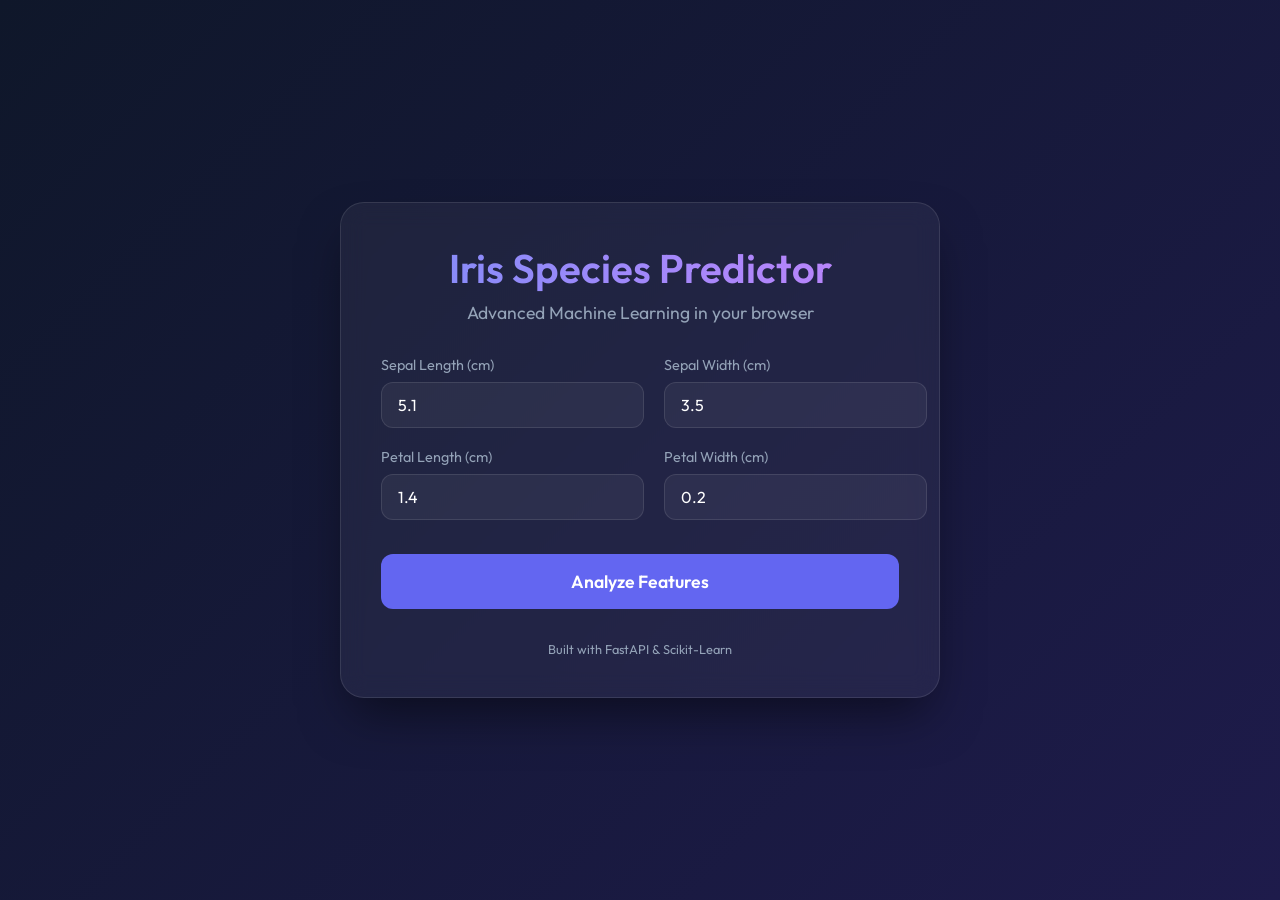
<file: index.html>
<!DOCTYPE html>
<html lang="en">
<head>
    <meta charset="UTF-8">
    <meta name="viewport" content="width=device-width, initial-scale=1.0">
    <title>Iris Species Predictor | AI Deployment</title>
    <link rel="stylesheet" href="style.css">
    <link href="https://fonts.googleapis.com/css2?family=Outfit:wght@300;400;600&display=swap" rel="stylesheet">
</head>
<body>
    <div class="glass-container">
        <header>
            <h1>Iris Species Predictor</h1>
            <p>Advanced Machine Learning in your browser</p>
        </header>

        <main>
            <form id="prediction-form">
                <div class="input-grid">
                    <div class="input-group">
                        <label for="sepal_length">Sepal Length (cm)</label>
                        <input type="number" id="sepal_length" step="0.1" value="5.1" required>
                    </div>
                    <div class="input-group">
                        <label for="sepal_width">Sepal Width (cm)</label>
                        <input type="number" id="sepal_width" step="0.1" value="3.5" required>
                    </div>
                    <div class="input-group">
                        <label for="petal_length">Petal Length (cm)</label>
                        <input type="number" id="petal_length" step="0.1" value="1.4" required>
                    </div>
                    <div class="input-group">
                        <label for="petal_width">Petal Width (cm)</label>
                        <input type="number" id="petal_width" step="0.1" value="0.2" required>
                    </div>
                </div>
                <button type="submit" id="predict-btn">Analyze Features</button>
            </form>

            <div id="result-container" class="result-container hidden">
                <div class="divider"></div>
                <h2>Prediction Result</h2>
                <div class="prediction-card">
                    <span id="predicted-species" class="species-name">---</span>
                    <div class="confidence-bar-container">
                        <div id="confidence-bar" class="confidence-bar"></div>
                    </div>
                    <p>Confidence: <span id="confidence-value">0%</span></p>
                </div>
                
                <div class="probabilities">
                    <h3>Probabilities</h3>
                    <div id="probs-list"></div>
                </div>
            </div>

            <div id="loading" class="loading hidden">
                <div class="spinner"></div>
                <p>Consulting the model...</p>
            </div>
        </main>

        <footer>
            <p>Built with FastAPI & Scikit-Learn</p>
        </footer>
    </div>
    <script src="script.js"></script>
</body>
</html>
</file>
<file: style.css>
:root {
    --primary: #6366f1;
    --primary-hover: #4f46e5;
    --bg-gradient: linear-gradient(135deg, #0f172a 0%, #1e1b4b 100%);
    --glass-bg: rgba(255, 255, 255, 0.05);
    --glass-border: rgba(255, 255, 255, 0.1);
    --text-main: #f8fafc;
    --text-muted: #94a3b8;
    --accent-setosa: #10b981;
    --accent-versicolor: #f59e0b;
    --accent-virginica: #3b82f6;
}

* {
    margin: 0;
    padding: 0;
    box-sizing: border-box;
}

body {
    font-family: 'Outfit', sans-serif;
    background: var(--bg-gradient);
    background-attachment: fixed;
    color: var(--text-main);
    min-height: 100vh;
    display: flex;
    align-items: center;
    justify-content: center;
    padding: 20px;
}

.glass-container {
    background: var(--glass-bg);
    backdrop-filter: blur(12px);
    -webkit-backdrop-filter: blur(12px);
    border: 1px solid var(--glass-border);
    border-radius: 24px;
    padding: 40px;
    width: 100%;
    max-width: 600px;
    box-shadow: 0 25px 50px -12px rgba(0, 0, 0, 0.5);
    animation: fadeIn 0.8s ease-out;
}

@keyframes fadeIn {
    from { opacity: 0; transform: translateY(20px); }
    to { opacity: 1; transform: translateY(0); }
}

header {
    text-align: center;
    margin-bottom: 32px;
}

h1 {
    font-size: 2.5rem;
    font-weight: 600;
    background: linear-gradient(to right, #818cf8, #c084fc);
    -webkit-background-clip: text;
    -webkit-text-fill-color: transparent;
    margin-bottom: 8px;
}

header p {
    color: var(--text-muted);
    font-size: 1.1rem;
}

.input-grid {
    display: grid;
    grid-template-columns: 1fr 1fr;
    gap: 20px;
    margin-bottom: 24px;
}

.input-group {
    display: flex;
    flex-direction: column;
    gap: 8px;
}

label {
    font-size: 0.9rem;
    color: var(--text-muted);
    font-weight: 400;
}

input {
    background: rgba(255, 255, 255, 0.05);
    border: 1px solid var(--glass-border);
    border-radius: 12px;
    padding: 12px 16px;
    color: white;
    font-family: 'Outfit', sans-serif;
    font-size: 1rem;
    transition: all 0.3s ease;
}

input:focus {
    outline: none;
    border-color: var(--primary);
    background: rgba(255, 255, 255, 0.1);
    box-shadow: 0 0 0 4px rgba(99, 102, 241, 0.2);
}

button {
    width: 100%;
    padding: 16px;
    border-radius: 12px;
    border: none;
    background: var(--primary);
    color: white;
    font-family: 'Outfit', sans-serif;
    font-size: 1.1rem;
    font-weight: 600;
    cursor: pointer;
    transition: all 0.3s cubic-bezier(0.4, 0, 0.2, 1);
    margin-top: 10px;
}

button:hover {
    background: var(--primary-hover);
    transform: translateY(-2px);
    box-shadow: 0 10px 15px -3px rgba(99, 102, 241, 0.4);
}

button:active {
    transform: translateY(0);
}

.divider {
    height: 1px;
    background: var(--glass-border);
    margin: 32px 0;
}

.result-container {
    text-align: center;
    animation: slideUp 0.5s ease-out;
}

@keyframes slideUp {
    from { opacity: 0; transform: translateY(10px); }
    to { opacity: 1; transform: translateY(0); }
}

.hidden {
    display: none;
}

.prediction-card {
    background: rgba(255, 255, 255, 0.03);
    border-radius: 16px;
    padding: 24px;
    margin-top: 16px;
}

.species-name {
    display: block;
    font-size: 2rem;
    font-weight: 600;
    margin-bottom: 12px;
    text-transform: capitalize;
}

.confidence-bar-container {
    height: 12px;
    background: rgba(255, 255, 255, 0.1);
    border-radius: 6px;
    overflow: hidden;
    margin-bottom: 12px;
}

.confidence-bar {
    height: 100%;
    width: 0%;
    background: var(--primary);
    transition: width 1s cubic-bezier(0.4, 0, 0.2, 1);
}

.loading {
    text-align: center;
    padding: 20px;
}

.spinner {
    width: 40px;
    height: 40px;
    border: 4px solid rgba(255, 255, 255, 0.1);
    border-top: 4px solid var(--primary);
    border-radius: 50%;
    margin: 0 auto 16px;
    animation: spin 1s linear infinite;
}

@keyframes spin {
    0% { transform: rotate(0deg); }
    100% { transform: rotate(360deg); }
}

footer {
    margin-top: 32px;
    text-align: center;
    font-size: 0.8rem;
    color: var(--text-muted);
}
</file>
